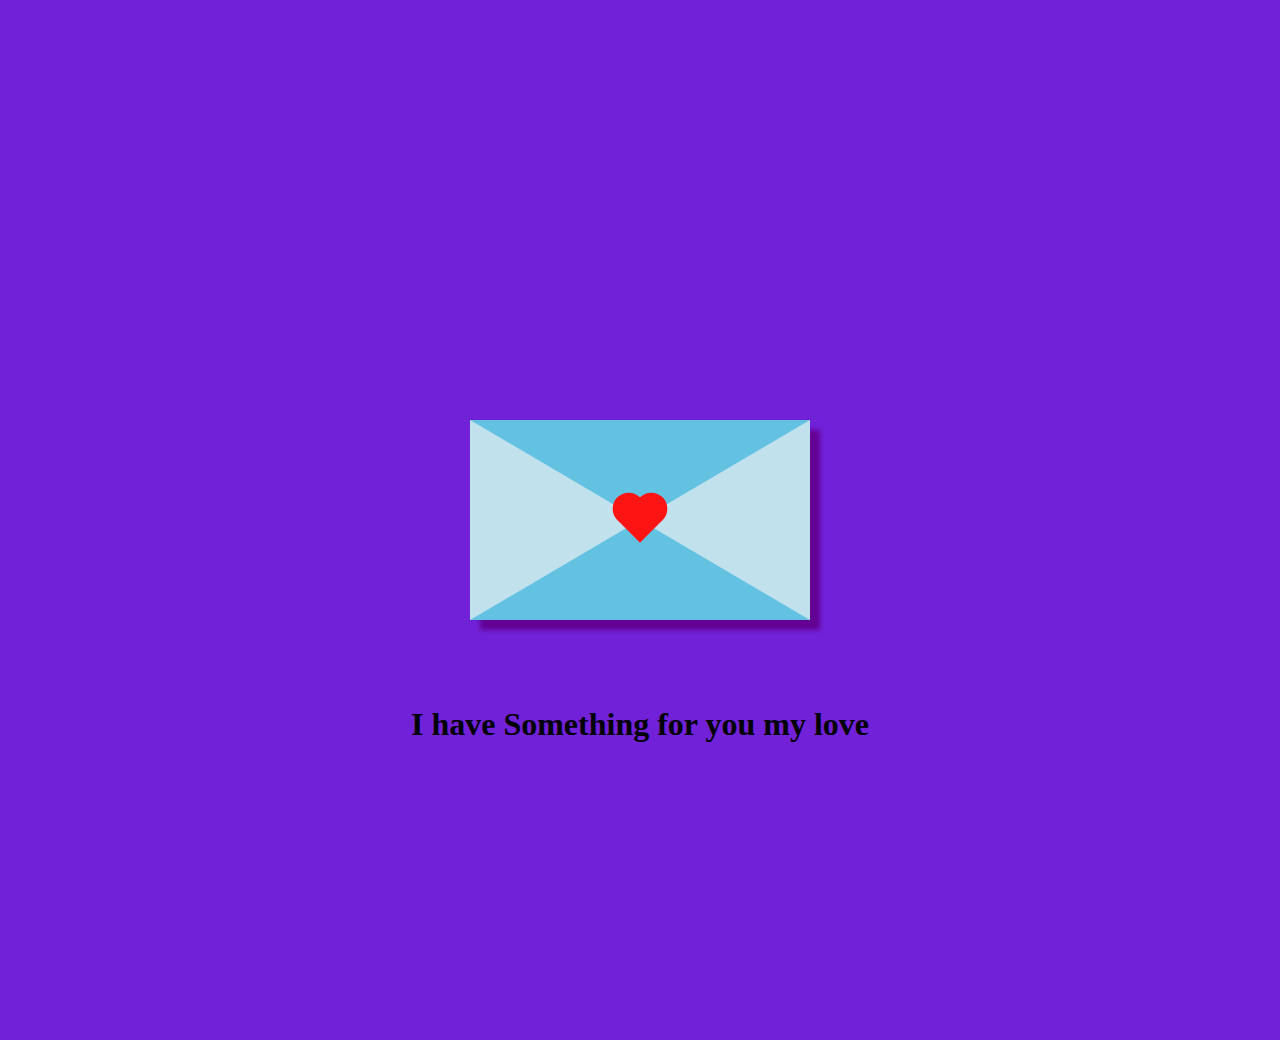
<file: index.html>
<!DOCTYPE html>
<html lang="en">
  <head>
    <meta charset="UTF-8" />
    <meta name="viewport" content="width=device-width, initial-scale=1.0" />
    <title>CLICK THE HEART</title>
    <link rel="stylesheet" href="main.css" />
  </head>
  <body>
    <div id="card">
      <a href="letter.html"><div class="heart"></div></a>
      <a href="letter.html"> <div class="heart1"></div></a>
      <a href="letter.html"> <div class="heart2"></div></a>
      <a href="letter.html"> <div class="heart3"></div></a>
      <a href="letter.html"> <div class="heart4"></div></a>
    </div>

    <div class="text">
      <h1>I have Something for you my love</h1>
      <br />
    </div>
  </body>
</html>
</file>
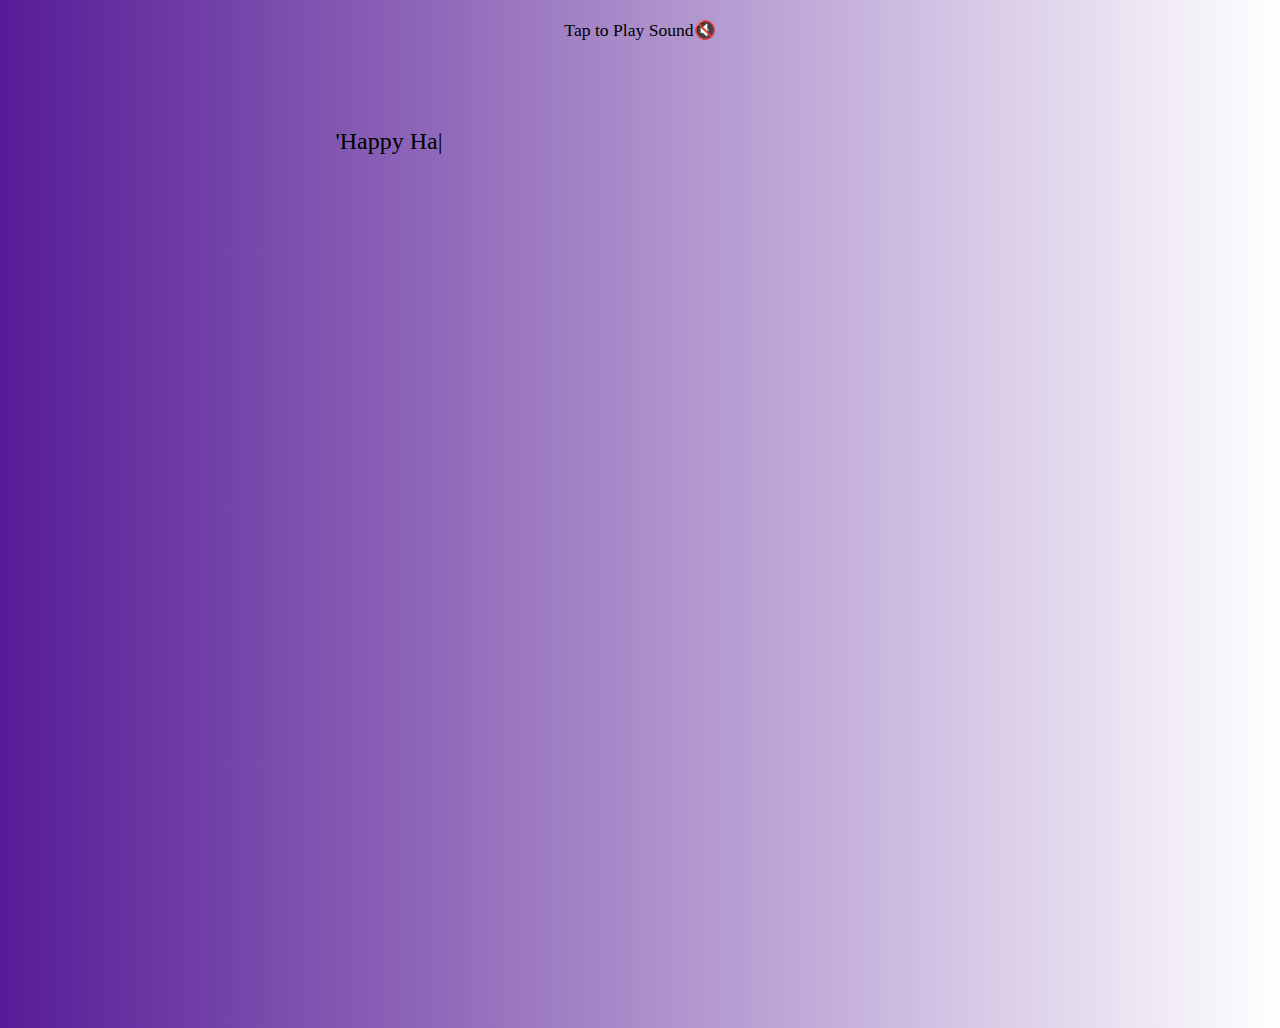
<file: letter.html>
<!DOCTYPE html>
<html lang="en">
  <head>
    <meta charset="UTF-8" />
    <meta name="viewport" content="width=device-width, initial-scale=1.0" />
    <title>HAPPY ANNIVERSARY</title>
    <link
      href="https://fonts.googleapis.com/css?family=VT323"
      rel="stylesheet"
    />
    <link rel="stylesheet" href="style.css" />
  </head>
  <body>
    <div class="textCont"></div>
    <div class="song">
      <div class="title">Tap to Play Sound</div>
      <div class="pause" onclick="togglePlay()">🔇</div>
      <div class="player">
        <audio
          class="audio"
          src="The Way I Love You - Michal Leah (Lyrics).mp3"
          autoplay
          type="audio"
          loop=""
        ></audio>
      </div>
    </div>

    <script src="untoldcoding.js"></script>
    <script>
      var pause = document.querySelector(".pause");
      var audio = document.querySelector(".audio");

      function togglePlay() {
        if (audio.paused) {
          audio.play();
          pause.innerHTML = "🔇";
        } else {
          audio.pause();
          pause.innerHTML = "🔊";
          pause.style.color = " #848484";
        }
      }
    </script>
    <script src="new.js"></script>
  </body>
</html>
</file>
<file: main.css>
body {
  margin: 70px;
  padding: 0;
  height: 100vh;
  display: flex;
  justify-content: center;
  align-items: center;
  background-color: #7122d9;
}

#card {
  width: 0;
  height: 0;
  border-top: 100px solid #63c2e2;
  border-right: 170px solid #c1e1ec;
  border-bottom: 100px solid #63c2e2;
  border-left: 170px solid #c1e1ec;
  box-shadow: 10px 10px 5px #640093;
}

.heart {
  width: 32px;
  height: 32px;
  background-color: #ff1414;
  transform: translate(-50%, -50%) rotate(45deg);
  animation: heartbeat 1.4s infinite;
}

.heart:before {
  content: "";
  position: absolute;
  top: 0;
  bottom: 0;
  width: 100%;
  height: 100%;
  background-color: #ff1414;
  transform: translateY(-50%);
  border-radius: 50%;
}

.heart:after {
  content: "";
  position: absolute;
  top: 0;
  bottom: 0;
  width: 100%;
  height: 100%;
  background-color: #ff1414;
  transform: translateX(-50%);
  border-radius: 50%;
}

@keyframes heartbeat {
  0% {
    transform: translate(-50%, -50%) rotate(45deg) scale(1);
  }
  25% {
    transform: translate(-50%, -50%) rotate(45deg) scale(1);
  }
  30% {
    transform: translate(-50%, -50%) rotate(45deg) scale(1.4);
  }
  50% {
    transform: translate(-50%, -50%) rotate(45deg) scale(1.2);
  }
  70% {
    transform: translate(-50%, -50%) rotate(45deg) scale(1.4);
  }
  100% {
    transform: translate(-50%, -50%) rotate(45deg) scale(1);
  }
}

.text {
  position: absolute;
  top: 75%;
  bottom: 16%;
  margin: 10px;
  text-align: center;
}

p {
  font-size: 25px;
  color: #292727;
}

/* Responsive Design */
@media (max-width: 768px) {
  body {
    margin: 50px;
  }

  #card {
    border-top: 80px solid #63c2e2;
    border-right: 140px solid #c1e1ec;
    border-bottom: 80px solid #63c2e2;
    border-left: 140px solid #c1e1ec;
  }

  .heart {
    width: 24px;
    height: 24px;
  }

  .text p {
    font-size: 20px;
  }
}

@media (max-width: 480px) {
  body {
    margin: 30px;
  }

  #card {
    border-top: 60px solid #63c2e2;
    border-right: 100px solid #c1e1ec;
    border-bottom: 60px solid #63c2e2;
    border-left: 100px solid #c1e1ec;
  }

  .heart {
    width: 20px;
    height: 20px;
  }

  .text p {
    font-size: 18px;
  }
}
</file>
<file: style.css>
:root {
  --theme-color: #561b96;
  --font-color: #000000;
  --shade1: rgba(255, 255, 255, 0.5);
  --shade2: rgba(0, 255, 255, 0.5);
}

body {
  font-family: 'Times New Roman', Times, serif;
  color: var(--font-color);
  background: linear-gradient(to right, var(--theme-color), #ffffff);
  margin: 0;
  min-height: 100vh;
  overflow-y: scroll; /* Allows vertical scrolling */
}

.textCont {
  font-size: 1.5rem;
  margin: 10% 5px;
  width: 60%;
  text-align: center;
  animation: fadeIn 2s ease-in-out;
}

div.textCont::after {
  content: "|";
  animation: blinky 1s linear infinite;
}

@keyframes blinky {
  0%, 49.9% {
    opacity: 0;
  }
  50%, 99.9% {
    opacity: 1;
  }
}

@keyframes fadeIn {
  from {
    opacity: 0;
    transform: translateY(10px);
  }
  to {
    opacity: 1;
    transform: translateY(0);
  }
}

footer {
  position: absolute;
  bottom: 25px;
  left: 50%;
  transform: translateX(-50%);
  z-index: 100;
  display: flex;
  justify-content: center;
  align-items: center;
}

footer > a {
  background-color: transparent;
  color: var(--font-color);
  font-weight: bold;
  font-family: "Megrim", sans-serif;
  font-size: 1.1rem;
  text-decoration: none;
  padding: 5px 20px;
  border: 3px solid var(--font-color);
  border-radius: 5px;
  transition: color 0.5s linear, box-shadow 0.5s ease-in;
}

footer > a:hover {
  color: var(--theme-color);
  box-shadow: 0px 0px 15px var(--font-color);
}

.song {
  display: flex;
  align-items: center;
  justify-content: center;
  font-size: 1.1rem;
  position: absolute;
  top: 20px;
  left: 50%;
  transform: translateX(-50%);
}

.pause {
  cursor: pointer;
}

/* Responsive Design */
@media (max-width: 768px) {
  .textCont {
    font-size: 1.2rem;
    margin: 15% 10px;
    width: 80%;
    max-height: 100vh; /* Limit height to a percentage of the viewport height */
    overflow-y: auto; /* Enable vertical scrolling */
  }

  footer > a {
    font-size: 1rem;
    padding: 5px 15px;
    border-width: 2px;
  }

  .song {
    font-size: 1rem;
    top: 10px;
  }
}

@media (max-width: 480px) {
  .textCont {
    font-size: 1rem;
    margin: 20% 15px;
    width: 90%;
    max-height: 100vh; /* Limit height to a percentage of the viewport height */
    overflow-y: auto; /* Enable vertical scrolling */
  }

  footer > a {
    font-size: 0.9rem;
    padding: 5px 10px;
    border-width: 1.5px;
  }

  .song {
    font-size: 0.9rem;
    top: 5px;
  }
}
</file>
